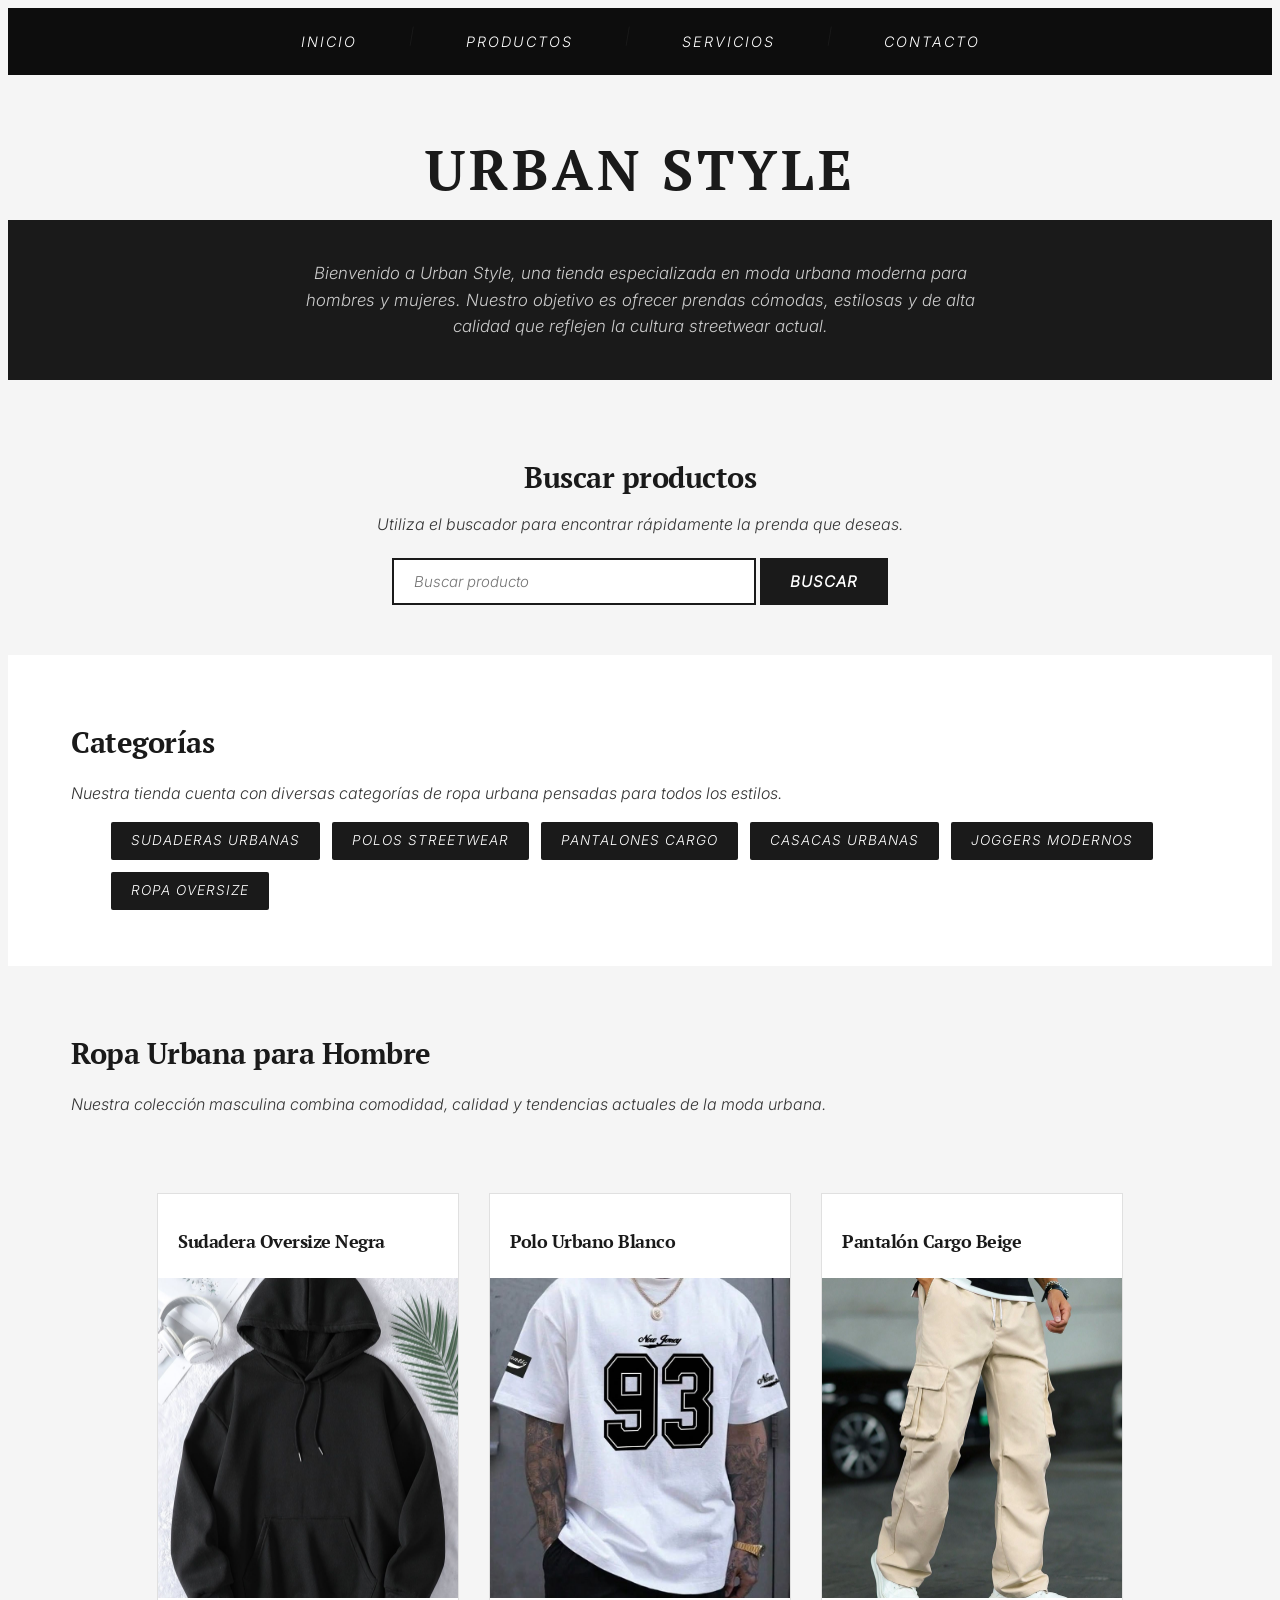
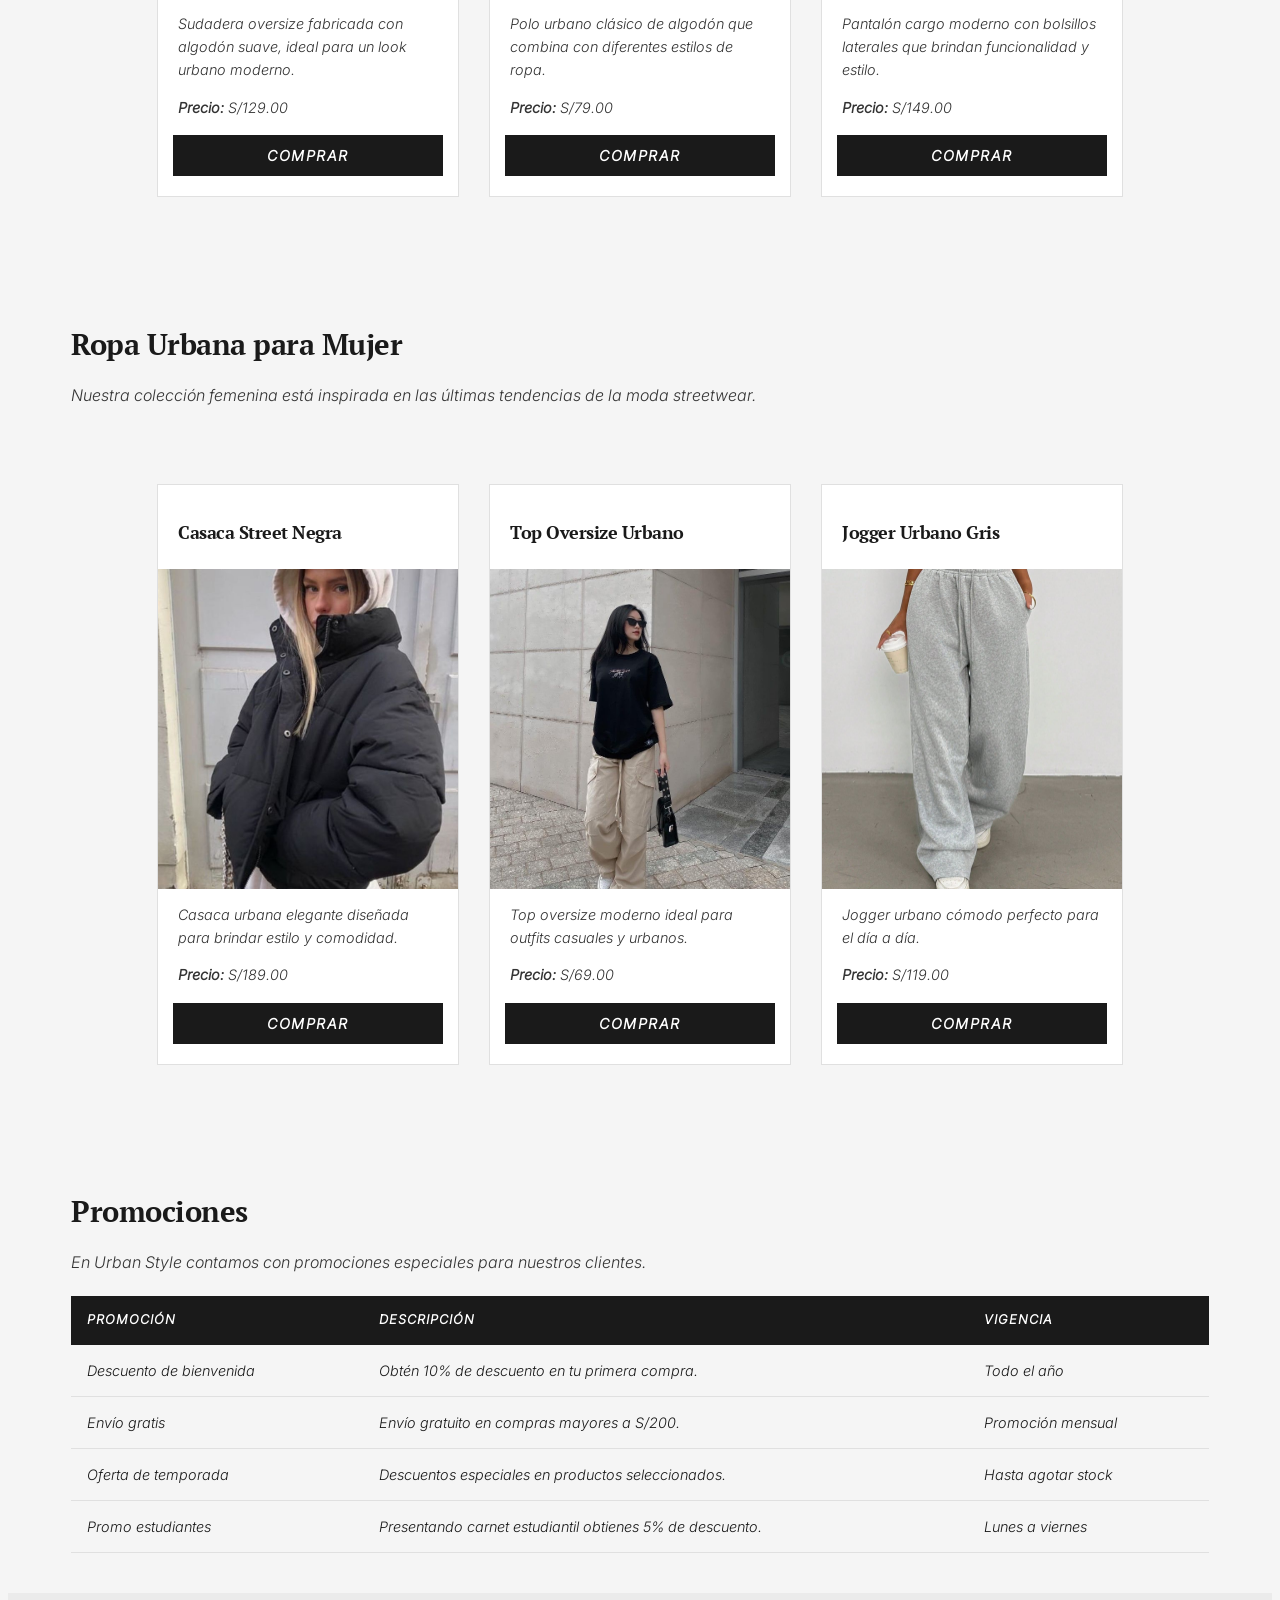
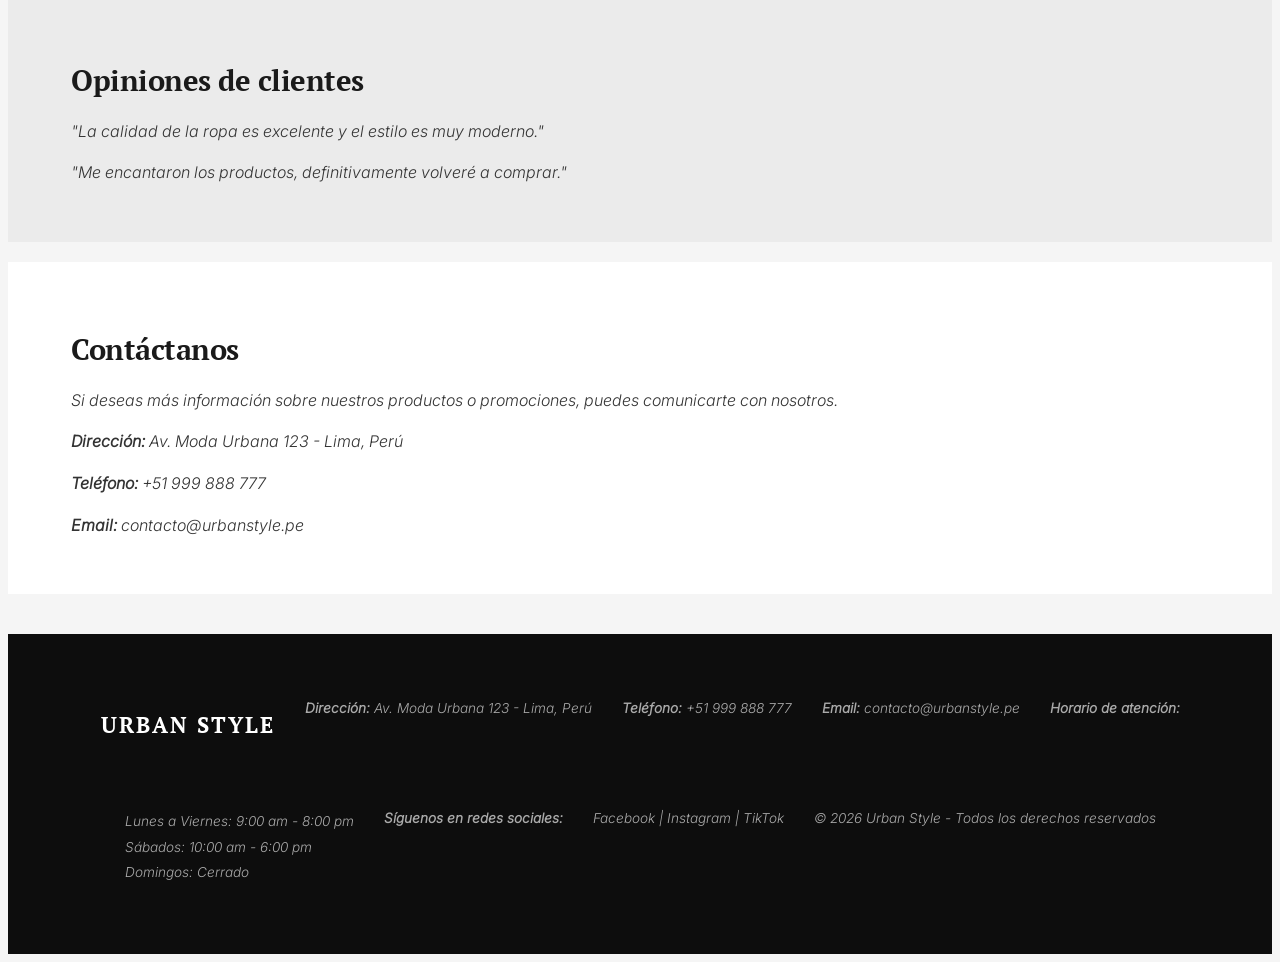
<file: productos.html>
<!doctype html>
<html lang="es">
  <head>
    <meta charset="UTF-8" />
    <meta name="viewport" content="width=device-width, initial-scale=1.0" />
    <title>Urban Style - Tienda de Ropa Urbana</title>

    <link rel="stylesheet" href="css/styles.css" />
  </head>

  <body>
    <header>
      <nav class="menu-navegacion">
        <a href="index.html">INICIO</a> |
        <a href="productos.html">PRODUCTOS</a> |
        <a href="servicios.html">SERVICIOS</a> |
        <a href="contacto.html">CONTACTO</a>
      </nav>
    </header>
    <h1 class="titulo">URBAN STYLE</h1>
    <section class="bienvenida">
      <p>
        Bienvenido a Urban Style, una tienda especializada en moda urbana
        moderna para hombres y mujeres. Nuestro objetivo es ofrecer prendas
        cómodas, estilosas y de alta calidad que reflejen la cultura streetwear
        actual.
      </p>
    </section>

    <section class="productos">
      <h2>Buscar productos</h2>

      <p>
        Utiliza el buscador para encontrar rápidamente la prenda que deseas.
      </p>

      <input type="text" class="buscador" placeholder="Buscar producto" />
      <button>BUSCAR</button>
    </section>

    <section class="categorias">
      <h2>Categorías</h2>

      <p>
        Nuestra tienda cuenta con diversas categorías de ropa urbana pensadas
        para todos los estilos.
      </p>

      <ul class="lista-categorias">
        <li>SUDADERAS URBANAS</li>
        <li>POLOS STREETWEAR</li>
        <li>PANTALONES CARGO</li>
        <li>CASACAS URBANAS</li>
        <li>JOGGERS MODERNOS</li>
        <li>ROPA OVERSIZE</li>
      </ul>
    </section>
    <section>
      <h2>Ropa Urbana para Hombre</h2>

      <p>
        Nuestra colección masculina combina comodidad, calidad y tendencias
        actuales de la moda urbana.
      </p>
    </section>

    <section class="ropa_hombre">
      <article>
        <h3>Sudadera Oversize Negra</h3>

        <img
          src="imagenes/polera over.jpg"
          width="250"
          alt="Sudadera Oversize Negra"
        />

        <p>
          Sudadera oversize fabricada con algodón suave, ideal para un look
          urbano moderno.
        </p>

        <p><strong>Precio:</strong> S/129.00</p>

        <button class="boton-comprar">COMPRAR</button>
      </article>

      <article>
        <h3>Polo Urbano Blanco</h3>

        <img src="imagenes/polo.jpg" width="250" alt="Polo Urbano Blanco" />

        <p>
          Polo urbano clásico de algodón que combina con diferentes estilos de
          ropa.
        </p>

        <p><strong>Precio:</strong> S/79.00</p>

        <button class="boton-comprar">COMPRAR</button>
      </article>

      <article>
        <h3>Pantalón Cargo Beige</h3>

        <img
          src="imagenes/pantalon.jpg"
          width="250"
          alt="Pantalón Cargo Beige"
        />

        <p>
          Pantalón cargo moderno con bolsillos laterales que brindan
          funcionalidad y estilo.
        </p>

        <p><strong>Precio:</strong> S/149.00</p>

        <button class="boton-comprar">COMPRAR</button>
      </article>
    </section>
    <section>
      <h2>Ropa Urbana para Mujer</h2>

      <p>
        Nuestra colección femenina está inspirada en las últimas tendencias de
        la moda streetwear.
      </p>
    </section>
    <section class="ropa_mujer">
      <article>
        <h3>Casaca Street Negra</h3>

        <img
          src="imagenes/casaca mujer.jpg"
          width="250"
          alt="Casaca Street Negra"
        />

        <p>Casaca urbana elegante diseñada para brindar estilo y comodidad.</p>

        <p><strong>Precio:</strong> S/189.00</p>

        <button class="boton-comprar">COMPRAR</button>
      </article>

      <article>
        <h3>Top Oversize Urbano</h3>

        <img
          src="imagenes/polo mujer over.jpg"
          width="250"
          alt="Top Oversize Urbano"
        />

        <p>Top oversize moderno ideal para outfits casuales y urbanos.</p>

        <p><strong>Precio:</strong> S/69.00</p>

        <button class="boton-comprar">COMPRAR</button>
      </article>

      <article>
        <h3>Jogger Urbano Gris</h3>

        <img
          src="imagenes/joger mujer.jpg"
          width="250"
          alt="Jogger Urbano Gris"
        />

        <p>Jogger urbano cómodo perfecto para el día a día.</p>

        <p><strong>Precio:</strong> S/119.00</p>

        <button class="boton-comprar">COMPRAR</button>
      </article>
    </section>

    <section class="promociones">
      <h2>Promociones</h2>

      <p>
        En Urban Style contamos con promociones especiales para nuestros
        clientes.
      </p>

      <table>
        <tr>
          <th>PROMOCIÓN</th>
          <th>DESCRIPCIÓN</th>
          <th>VIGENCIA</th>
        </tr>

        <tr>
          <td>Descuento de bienvenida</td>
          <td>Obtén 10% de descuento en tu primera compra.</td>
          <td>Todo el año</td>
        </tr>

        <tr>
          <td>Envío gratis</td>
          <td>Envío gratuito en compras mayores a S/200.</td>
          <td>Promoción mensual</td>
        </tr>

        <tr>
          <td>Oferta de temporada</td>
          <td>Descuentos especiales en productos seleccionados.</td>
          <td>Hasta agotar stock</td>
        </tr>

        <tr>
          <td>Promo estudiantes</td>
          <td>Presentando carnet estudiantil obtienes 5% de descuento.</td>
          <td>Lunes a viernes</td>
        </tr>
      </table>
    </section>

    <section class="opiniones">
      <h2>Opiniones de clientes</h2>

      <p>"La calidad de la ropa es excelente y el estilo es muy moderno."</p>

      <p>"Me encantaron los productos, definitivamente volveré a comprar."</p>
    </section>

    <section class="contactanos">
      <h2>Contáctanos</h2>

      <p>
        Si deseas más información sobre nuestros productos o promociones, puedes
        comunicarte con nosotros.
      </p>

      <p><strong>Dirección:</strong> Av. Moda Urbana 123 - Lima, Perú</p>
      <p><strong>Teléfono:</strong> +51 999 888 777</p>
      <p><strong>Email:</strong> contacto@urbanstyle.pe</p>
    </section>

    <footer class="pie_pagina">
      <h3>URBAN STYLE</h3>

      <p><strong>Dirección:</strong> Av. Moda Urbana 123 - Lima, Perú</p>
      <p><strong>Teléfono:</strong> +51 999 888 777</p>
      <p><strong>Email:</strong> contacto@urbanstyle.pe</p>

      <p><strong>Horario de atención:</strong></p>
      <ul>
        <li>Lunes a Viernes: 9:00 am - 8:00 pm</li>
        <li>Sábados: 10:00 am - 6:00 pm</li>
        <li>Domingos: Cerrado</li>
      </ul>

      <p><strong>Síguenos en redes sociales:</strong></p>
      <p>Facebook | Instagram | TikTok</p>

      <p>&copy; 2026 Urban Style - Todos los derechos reservados</p>
    </footer>
  </body>
</html>
</file>
<file: css/styles.css>
@font-face {
  font-family: "PTSerif";
  src: url("../fuentes/Inter-VariableFont_opsz\,wght.ttf") format("truetype");
  font-weight: 400;
}
@font-face {
  font-family: "PTSerif";
  src: url("../fuentes/PTSerif-Bold.ttf") format("truetype");
  font-weight: 700;
}

@font-face {
  font-family: "Inter";
  src: url("../fuentes/Inter-Italic-VariableFont_opsz\,wght.ttf")
    format("truetype");
  font-weight: 300;
}
body {
  background-color: #f5f5f5;
  font-family: "Inter", sans-serif;
  font-weight: 400;
  color: #1a1a1a;
  line-height: 1.6;
}

h1,
h2,
h3 {
  font-family: "PTSerif", serif;
  font-weight: 700;
  letter-spacing: -0.5px;
}

h2 {
  font-size: 1.8rem;
  margin-bottom: 12px;
}

p {
  font-family: "Inter", sans-serif;
  font-weight: 400;
  text-align: justify;
  max-width: 100%;
  color: #333;
}

nav {
  width: 100%;
  background: #0d0d0d;
  display: flex;
  justify-content: center;
  gap: 40px;
  padding: 16px 20px;
  box-sizing: border-box;
}

nav a {
  color: #fff;
  text-decoration: none;
  font-family: "Inter", sans-serif;
  font-weight: 500;
  font-size: 0.9rem;
  letter-spacing: 2px;
  padding: 6px 12px;
}

nav a:hover {
  background-color: #fff;
  color: #0d0d0d;
  border-radius: 2px;
}

.titulo {
  text-align: center;
  font-size: 3.5rem;
  margin: 50px 0 5px;
  letter-spacing: 4px;
}

.slogan {
  text-align: center;
  font-size: 1rem;
  font-style: italic;
  color: #555;
  margin: 0 0 10px;
  letter-spacing: 1px;
}

.parrafo_titulo {
  text-align: center;
  max-width: 700px;
  margin: 0 auto 30px;
  font-size: 0.95rem;
  color: #555;
  padding: 0 20px;
}

.video_principal {
  display: block;
  margin: 0 auto 40px;
  max-width: 100%;
}

.video_nujer {
  display: block;
  margin: 20px auto;
  max-width: 750px;
  width: 100%;
}

section {
  padding: 40px 5%;
  max-width: 1200px;
  margin: 0 auto;
}

.ropa-mujer,
.ropa-hombre {
  padding: 50px 5%;
  max-width: 1200px;
  margin: 0 auto;
}

.ropa-mujer {
  background-color: #fff;
  margin-bottom: 2px;
}

.ropa-hombre {
  background-color: #ebebeb;
  margin-bottom: 2px;
}

.imagenes_mujer,
.imagenes_hombre {
  display: flex;
  flex-wrap: wrap;
  justify-content: center;
  gap: 16px;
  margin-top: 24px;
  margin-bottom: 20px;
}

.imagenes_mujer img,
.imagenes_hombre img {
  border-radius: 4px;
}

audio {
  display: block;
  margin: 30px auto;
  width: 100%;
  max-width: 500px;
}

.bienvenida {
  background-color: #1a1a1a;
  color: #fff;
  text-align: center;
  padding: 40px 5%;
  margin-bottom: 10px;
}

.bienvenida p {
  color: #ccc;
  max-width: 700px;
  margin: 0 auto;
  text-align: center;
  font-size: 1.05rem;
}

.productos {
  text-align: center;
  margin-bottom: 10px;
}

.productos p {
  text-align: center;
  margin: 0 auto 20px;
}

.buscador {
  padding: 12px 20px;
  width: 320px;
  border-width: 2px;
  border-style: solid;
  border-color: #1a1a1a;
  font-family: "Inter", sans-serif;
  font-size: 15px;
}

.productos button {
  padding: 12px 28px;
  background-color: #1a1a1a;
  color: #fff;
  border-width: 2px;
  border-style: solid;
  border-color: #1a1a1a;
  font-family: "Inter", sans-serif;
  font-weight: 600;
  font-size: 0.95rem;
  letter-spacing: 1px;
}

.productos button:hover {
  background-color: #fff;
  color: #1a1a1a;
}

.categorias {
  background-color: #fff;
  margin-top: 10px;
}

.lista-categorias {
  list-style: none;
  display: flex;
  flex-wrap: wrap;
  gap: 12px;
  margin-top: 16px;
}

.lista-categorias li {
  background-color: #1a1a1a;
  color: #fff;
  padding: 8px 20px;
  font-size: 0.85rem;
  letter-spacing: 1px;
  border-radius: 2px;
}

.ropa_hombre,
.ropa_mujer {
  display: flex;
  flex-wrap: wrap;
  justify-content: center;
  gap: 30px;
  padding: 20px 5%;
  max-width: 1200px;
  margin: 0 auto 40px;
}

.ropa_hombre article,
.ropa_mujer article {
  background-color: #fff;
  border-width: 1px;
  border-style: solid;
  border-color: #e0e0e0;
  padding: 0;
  width: 300px;
}

.ropa_hombre article img,
.ropa_mujer article img {
  width: 100%;
  height: 320px;
  object-fit: cover;
  display: block;
}

.ropa_hombre article h3,
.ropa_mujer article h3 {
  padding: 16px 20px 4px;
  font-size: 1.1rem;
}

.ropa_hombre article p,
.ropa_mujer article p {
  padding: 0 20px;
  font-size: 0.9rem;
  text-align: left;
}

.boton-comprar {
  display: block;
  width: 90%;
  margin: 16px auto 20px;
  padding: 12px;
  background-color: #1a1a1a;
  color: #fff;
  border: none;
  font-family: "Inter", sans-serif;
  font-weight: 600;
  font-size: 0.9rem;
  letter-spacing: 1.5px;
}

.boton-comprar:hover {
  background-color: #333;
}

.promociones table {
  width: 100%;
  border-collapse: collapse;
  margin-top: 20px;
}

.promociones th {
  background-color: #1a1a1a;
  color: #fff;
  padding: 14px 16px;
  text-align: left;
  font-family: "Inter", sans-serif;
  font-weight: 600;
  font-size: 0.8rem;
  letter-spacing: 1px;
}

.promociones td {
  padding: 14px 16px;
  border-bottom: 1px solid #e0e0e0;
  font-size: 0.9rem;
}

.promociones tr:hover td {
  background-color: #f0f0f0;
}

.opiniones {
  background-color: #ebebeb;
  margin-bottom: 20px;
}

.contactanos {
  background-color: #fff;
  margin-bottom: 40px;
}

footer,
.pie_pagina {
  background-color: #0d0d0d;
  color: #ccc;
  padding: 50px 5%;
  display: flex;
  flex-wrap: wrap;
  justify-content: center;
  gap: 30px;
  max-width: 100%;
}

footer h3,
.pie_pagina h3 {
  color: #fff;
  font-size: 1.4rem;
  letter-spacing: 2px;
}

footer p,
.pie_pagina p {
  color: #aaa;
  font-size: 0.85rem;
  text-align: left;
}

footer ul,
.pie_pagina ul {
  list-style: none;
  padding: 0;
}

footer li,
.pie_pagina li {
  color: #aaa;
  font-size: 0.85rem;
  margin-bottom: 4px;
}

footer hr,
.pie_pagina hr {
  display: none;
}
</file>
